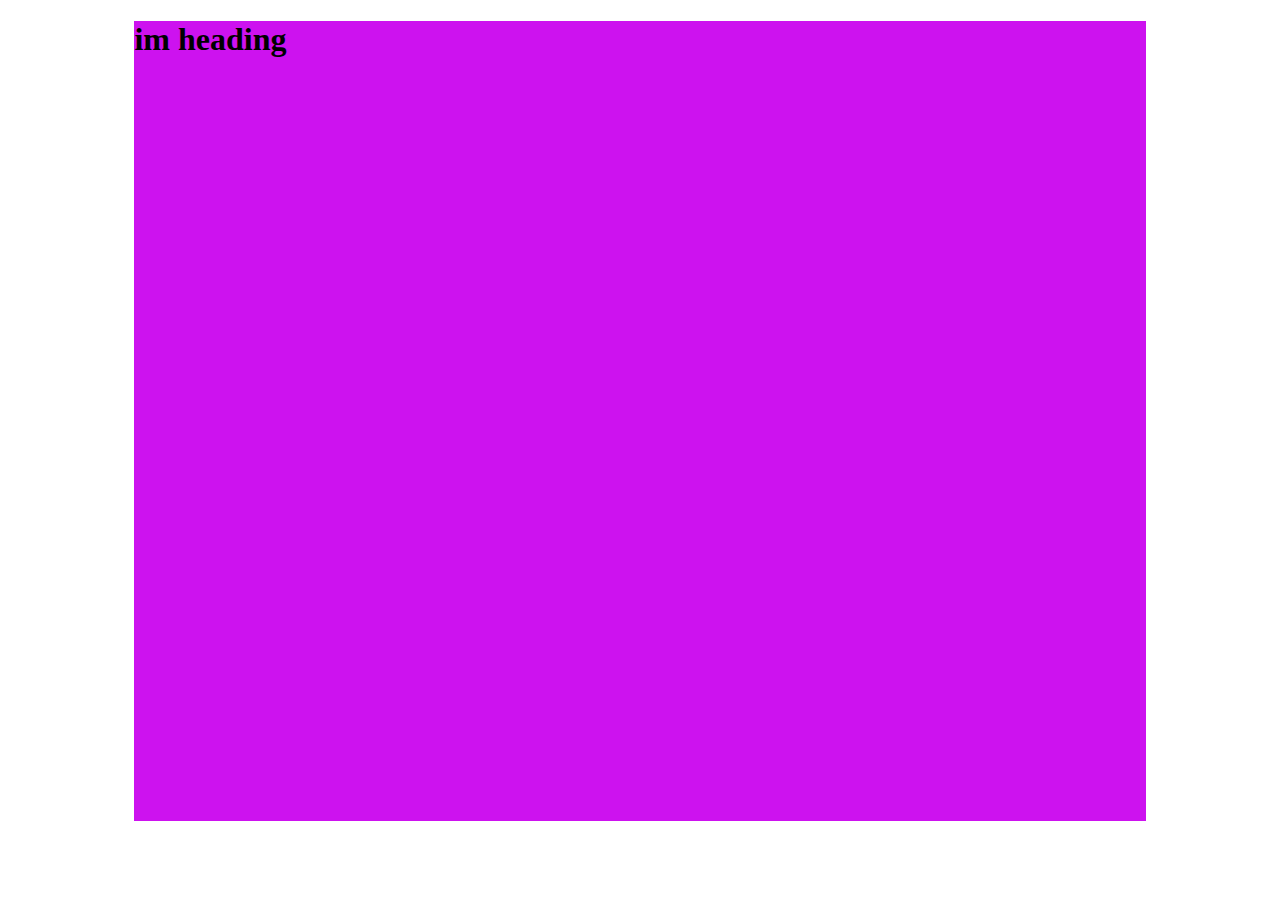
<file: css-img/index.html>
<!DOCTYPE html>
<html lang="en">
<head>
  <meta charset="UTF-8">
  <meta name="viewport" content="width=device-width, initial-scale=1.0">
  <link rel="stylesheet" href="styles.css">
  <title>Document</title>
</head>
<body>
  <section>
    <h1>im heading</h1>
  </section>
</body>
</html>
</file>
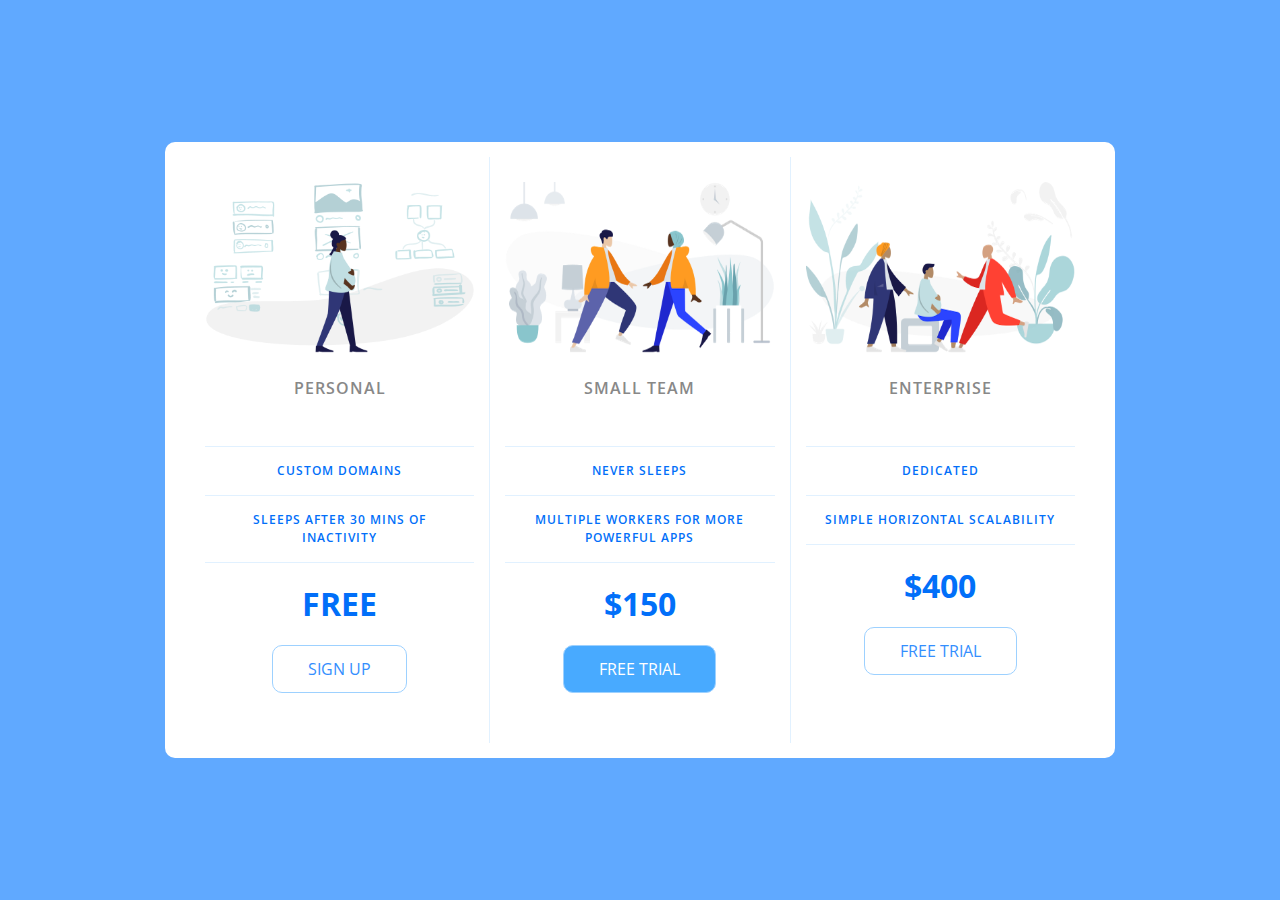
<file: PriceTableStarter/index.html>
<!DOCTYPE html>
<html lang="en">

<head>
    <meta charset="UTF-8">
    <meta name="viewport" content="width=device-width, initial-scale=1.0">
    <title>Price Tiers</title>
    <link rel="stylesheet" href="https://fonts.googleapis.com/css?family=Open+Sans:400,600,700">
    <link rel="stylesheet" href="app.css">
</head>

<body>
    <div class="panel pricing-table">

        <div class="pricing-plan">
            <img src="icons/icon1.png" alt="" class="pricing-img">
            <h2 class="pricing-header">Personal</h2>
            <ul class="pricing-features">
                <li class="pricing-features-item">Custom domains</li>
                <li class="pricing-features-item">Sleeps after 30 mins of inactivity</li>
            </ul>
            <span class="pricing-price">Free</span>
            <a href="#/" class="pricing-button">Sign up</a>
        </div>

        <div class="pricing-plan">
            <img src="icons/icon2.png" alt="" class="pricing-img">
            <h2 class="pricing-header">Small team</h2>
            <ul class="pricing-features">
                <li class="pricing-features-item">Never sleeps</li>
                <li class="pricing-features-item">Multiple workers for more powerful apps</li>
            </ul>
            <span class="pricing-price">$150</span>
            <a href="#/" class="pricing-button is-featured">Free trial</a>
        </div>

        <div class="pricing-plan">
            <img src="icons/icon3.png" alt="" class="pricing-img">
            <h2 class="pricing-header">Enterprise</h2>
            <ul class="pricing-features">
                <li class="pricing-features-item">Dedicated</li>
                <li class="pricing-features-item">Simple horizontal scalability</li>
            </ul>
            <span class="pricing-price">$400</span>
            <a href="#/" class="pricing-button">Free trial</a>
        </div>

    </div>

</body>

</html>
</file>
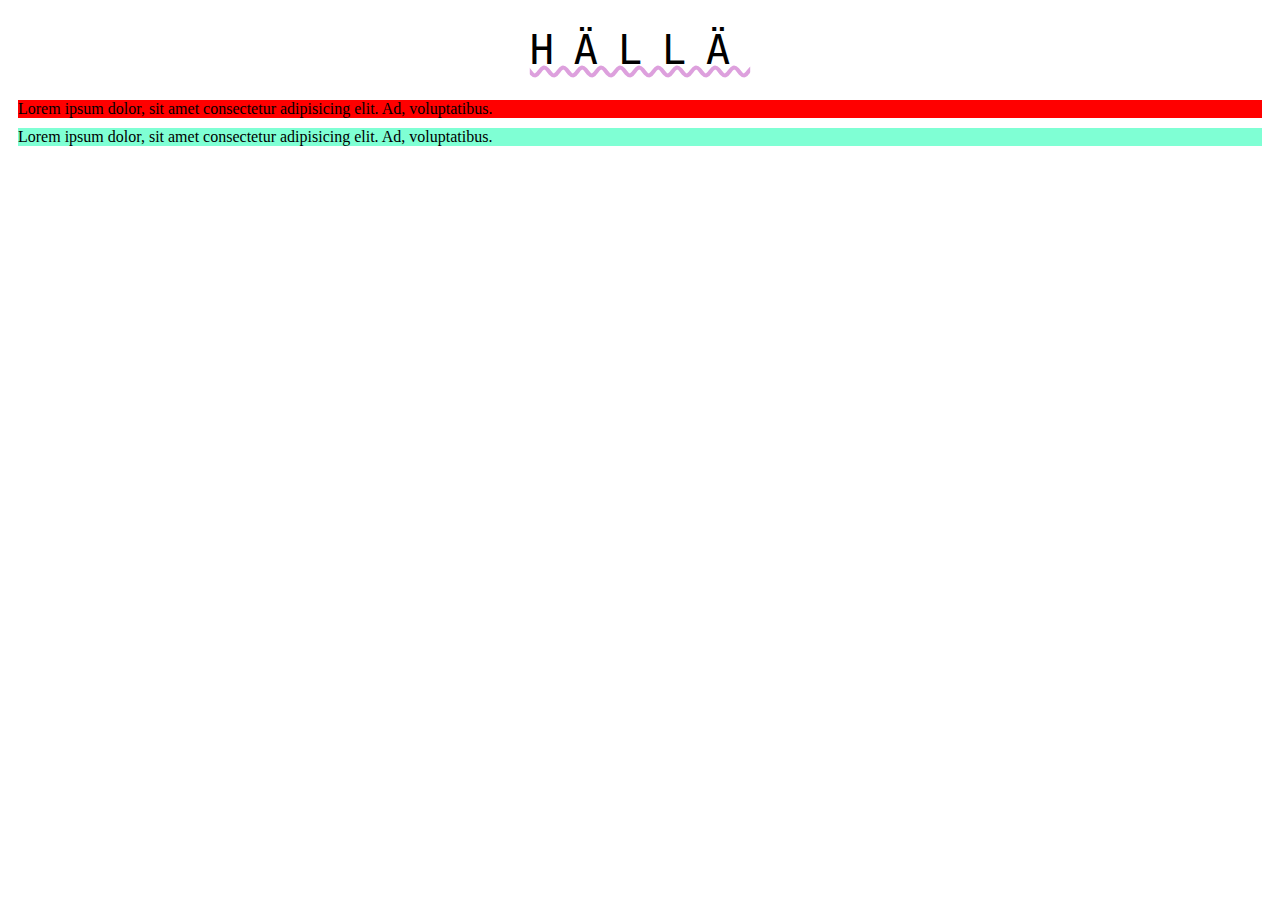
<file: section 2 - css/index.html>
<!DOCTYPE html>
<html lang="en">
<head>
  <meta charset="UTF-8">
  <meta name="viewport" content="width=device-width, initial-scale=1.0">
  <link rel="stylesheet" href="styles.css">
  <title>Document</title>
</head>
<body>
  
  <h1>Hällä</h1>
  <div id="one">Lorem ipsum dolor, sit amet consectetur adipisicing elit. Ad, voluptatibus.</div>
  <div id="two">Lorem ipsum dolor, sit amet consectetur adipisicing elit. Ad, voluptatibus.</div>
</body>
</html>
</file>
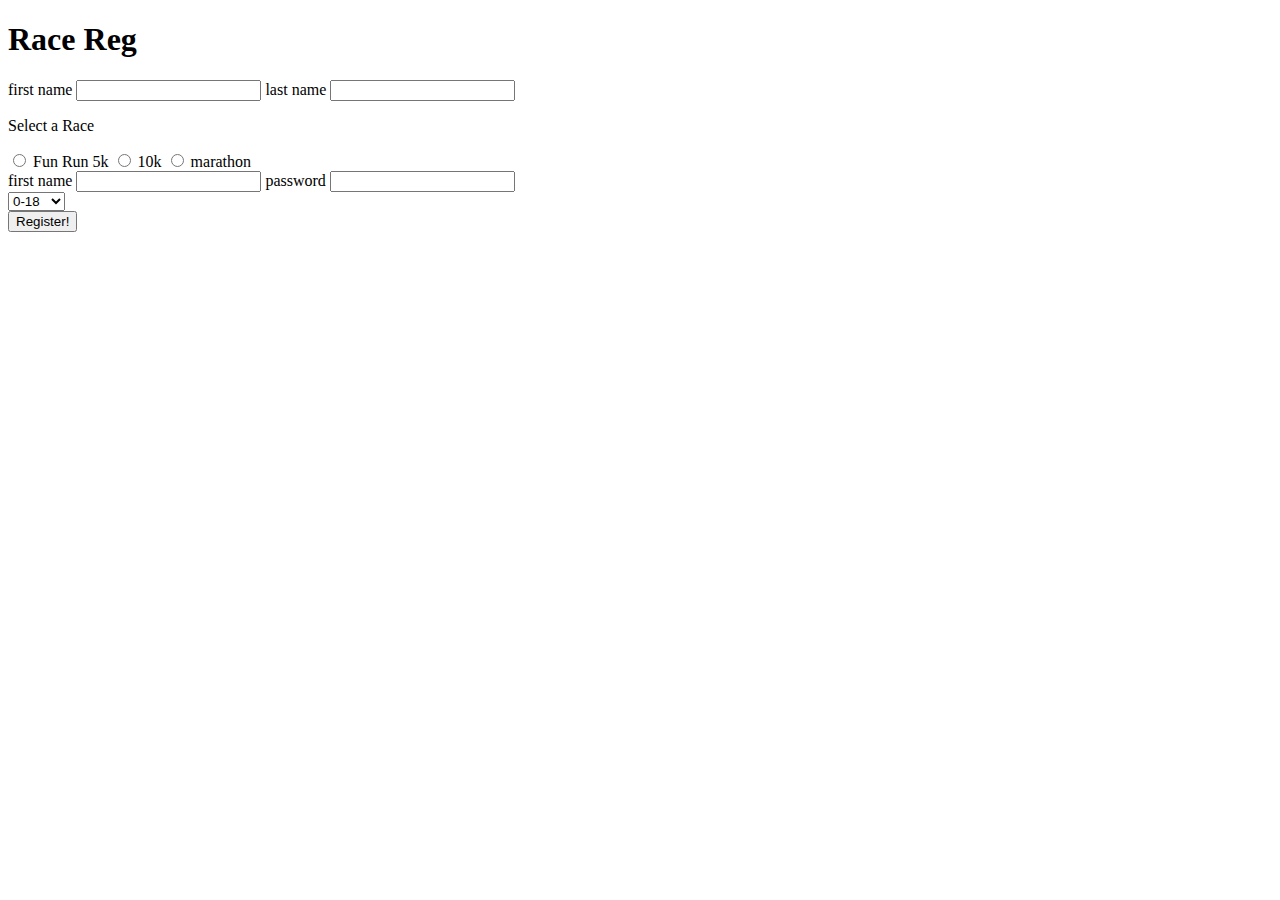
<file: section1/index.html>
<!DOCTYPE html>
<html lang="en">
<head>
  <meta charset="UTF-8">
  <meta name="viewport" content="width=device-width, initial-scale=1.0">
  <title>Document</title>
</head>
<body>
  <h1>Race Reg</h1>
  <form>
    <div>

      <label for="fname">first name</label>
      <input type="text" id="fname" name="fname" required>
      <label for="lname">last name</label>
      <input type="text" id="lname" name="lname"  required>
    </div>
    <p>Select a Race</p>
    <!-- value MÅ helst ikke være tall, sett til andre typer verdier -->
    <input type="radio" name="run" id="5k" value="5k"> <label for="5k">Fun Run 5k</label>
    <input type="radio" name="run" id="10k" value="10k"> <label for="10k">10k</label>
    <input type="radio" name="run" id="marathon" value="marathon"> <label for="marathon">marathon</label>
  
    <div>
    
      <label for="email">first name</label>
      <input type="email" id="email" name="email" required>
      <label for="password">password</label>
      <input type="text" id="password" name="password" required>
    </div>
    <div>
        <!-- value MÅ helst ikke være tall, bytt til kids, teenager, adults bla bla -->
      <select name="age_group" id="age">
        <option value="18">0-18</option>
        
        <option value="18-50">18-50</option>
        <option value="50++">50++</option>
      </select>
    </div>
    <button>Register!</button>
  </form>
</body>
</html>
</file>
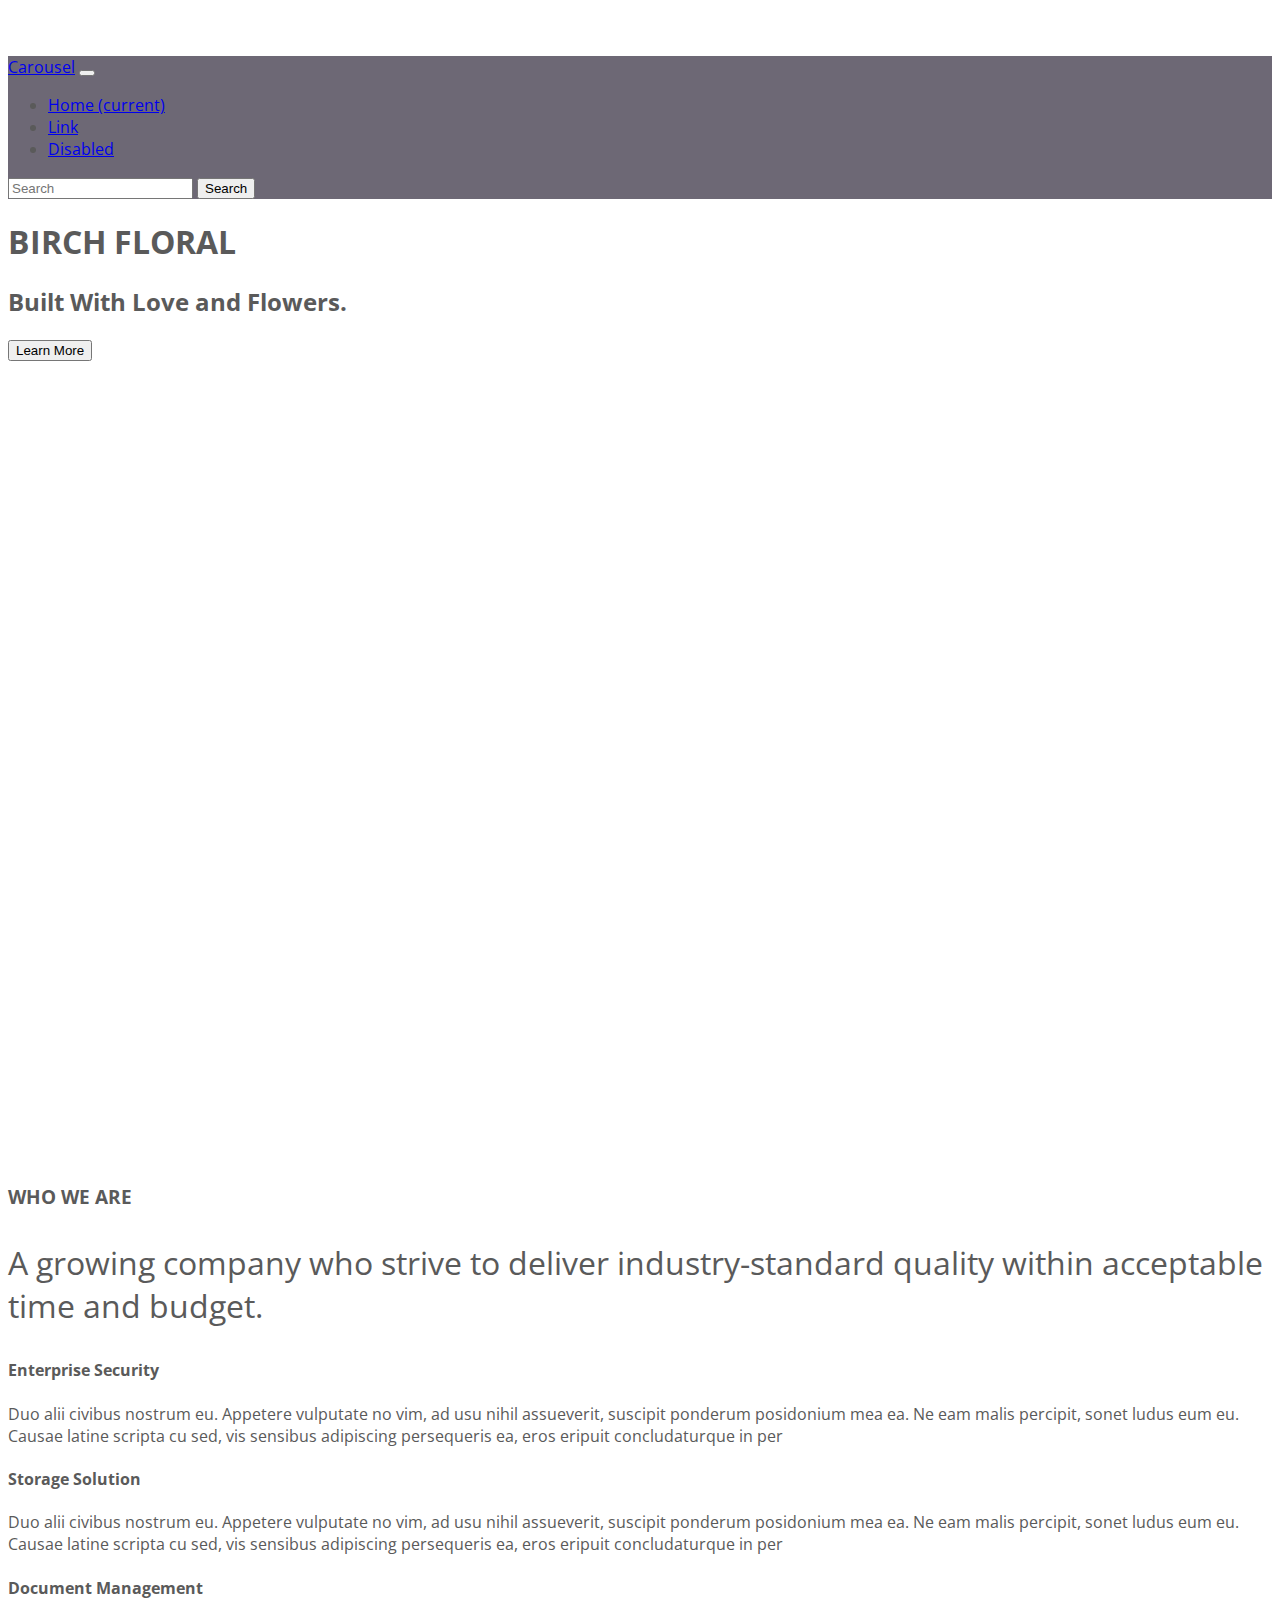
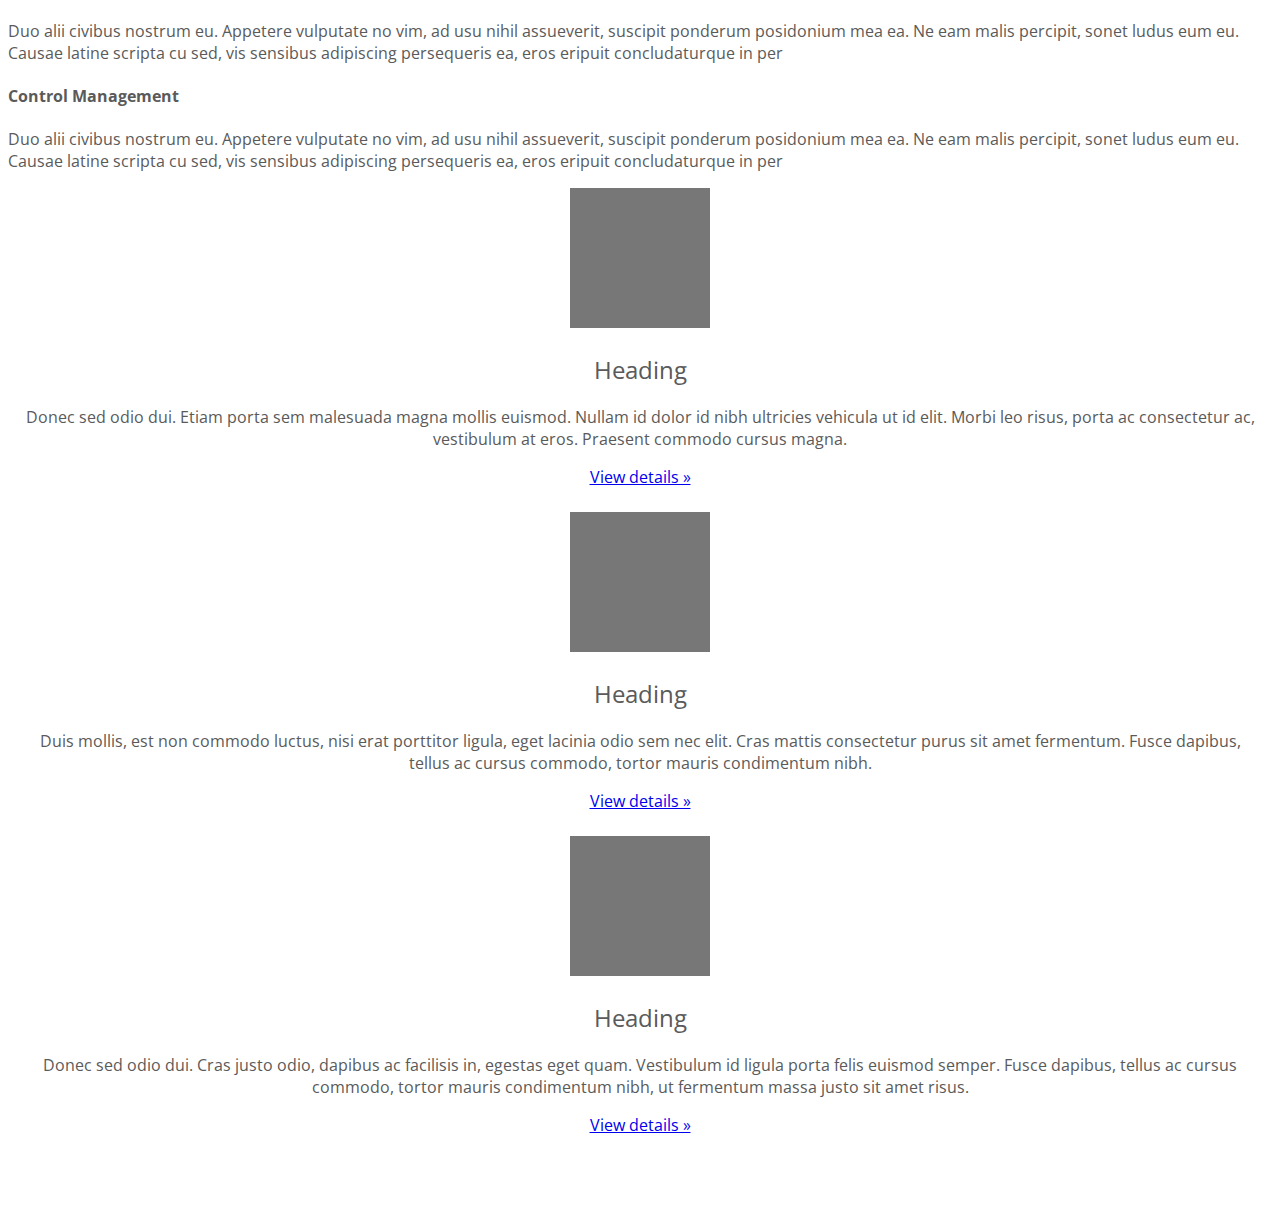
<file: cssAndHTML/Project/index.html>
<!DOCTYPE html>
<html lang="en">

<head>
    <meta charset="UTF-8">
    <meta name="viewport" content="width=device-width, initial-scale=1.0">
    <title>Bootstrap Basics</title>
    <link href="https://fonts.googleapis.com/css2?family=Open+Sans:wght@300;400;700&display=swap" rel="stylesheet">

    <link rel="stylesheet" href="https://stackpath.bootstrapcdn.com/bootstrap/4.5.0/css/bootstrap.min.css"
        integrity="sha384-9aIt2nRpC12Uk9gS9baDl411NQApFmC26EwAOH8WgZl5MYYxFfc+NcPb1dKGj7Sk" crossorigin="anonymous">
    <link rel="stylesheet" href="app.css">

</head>

<body>
    <header>
        <nav class="navbar navbar-expand-md navbar-dark fixed-top">
            <a class="navbar-brand" href="#">Carousel</a>
            <button class="navbar-toggler" type="button" data-toggle="collapse" data-target="#navbarCollapse"
                aria-controls="navbarCollapse" aria-expanded="false" aria-label="Toggle navigation">
                <span class="navbar-toggler-icon"></span>
            </button>
            <div class="collapse navbar-collapse" id="navbarCollapse">
                <ul class="navbar-nav mr-auto">
                    <li class="nav-item active">
                        <a class="nav-link" href="#">Home <span class="sr-only">(current)</span></a>
                    </li>
                    <li class="nav-item">
                        <a class="nav-link" href="#">Link</a>
                    </li>
                    <li class="nav-item">
                        <a class="nav-link disabled" href="#" tabindex="-1" aria-disabled="true">Disabled</a>
                    </li>
                </ul>
                <form class="form-inline mt-2 mt-md-0">
                    <input class="form-control mr-sm-2" type="text" placeholder="Search" aria-label="Search">
                    <button class="btn btn-outline-success my-2 my-sm-0" type="submit">Search</button>
                </form>
            </div>
        </nav>
    </header>
    <main role="main">
        <div class="container-fluid hero d-flex align-items-center justify-content-center">
            <div class="text-center">
                <h1 class="display-1 mb-0">BIRCH FLORAL</h1>
                <h2 class="display-4 mt-0">Built With Love and Flowers.</h2>
                <button class="btn btn-lg btn-primary">Learn More</button>
            </div>
        </div>

        <div class="container">
            <div class="row">
                <div class="col-md-7">
                    <h3>WHO WE ARE</h3>
                    <p class="lead">
                        A growing company who strive to deliver industry-standard quality within acceptable time and
                        budget.
                    </p>
                </div>
            </div>
            <div class="row">
                <div class="col-sm-6 my-4">
                    <h4>Enterprise Security</h4>
                    <p class="text-muted">Duo alii civibus nostrum eu. Appetere vulputate no vim, ad usu nihil
                        assueverit, suscipit
                        ponderum posidonium mea ea. Ne eam malis percipit, sonet ludus eum eu. Causae latine scripta cu
                        sed, vis sensibus adipiscing persequeris ea, eros eripuit concludaturque in per</p>
                </div>
                <div class="col-sm-6 my-4">
                    <h4>Storage Solution</h4>
                    <p class="text-muted">Duo alii civibus nostrum eu. Appetere vulputate no vim, ad usu nihil
                        assueverit, suscipit
                        ponderum posidonium mea ea. Ne eam malis percipit, sonet ludus eum eu. Causae latine scripta cu
                        sed, vis sensibus adipiscing persequeris ea, eros eripuit concludaturque in per</p>
                </div>
                <div class="col-sm-6 my-4">
                    <h4>Document Management</h4>
                    <p class="text-muted">Duo alii civibus nostrum eu. Appetere vulputate no vim, ad usu nihil
                        assueverit, suscipit
                        ponderum posidonium mea ea. Ne eam malis percipit, sonet ludus eum eu. Causae latine scripta cu
                        sed, vis sensibus adipiscing persequeris ea, eros eripuit concludaturque in per</p>
                </div>
                <div class="col-sm-6 my-4">
                    <h4>Control Management</h4>
                    <p class="text-muted">Duo alii civibus nostrum eu. Appetere vulputate no vim, ad usu nihil
                        assueverit, suscipit
                        ponderum posidonium mea ea. Ne eam malis percipit, sonet ludus eum eu. Causae latine scripta cu
                        sed, vis sensibus adipiscing persequeris ea, eros eripuit concludaturque in per</p>
                </div>
            </div>
        </div>

        <div class="container marketing">

            <!-- Three columns of text below the carousel -->
            <div class="row">
                <div class="col-lg-4">
                    <svg class="bd-placeholder-img rounded-circle" width="140" height="140"
                        xmlns="http://www.w3.org/2000/svg" preserveAspectRatio="xMidYMid slice" focusable="false"
                        role="img" aria-label="Placeholder: 140x140">
                        <title>Placeholder</title>
                        <rect width="100%" height="100%" fill="#777" /><text x="50%" y="50%" fill="#777"
                            dy=".3em">140x140</text>
                    </svg>
                    <h2>Heading</h2>
                    <p>Donec sed odio dui. Etiam porta sem malesuada magna mollis euismod. Nullam id dolor id nibh
                        ultricies vehicula ut id elit. Morbi leo risus, porta ac consectetur ac, vestibulum at eros.
                        Praesent commodo cursus magna.</p>
                    <p><a class="btn btn-secondary" href="#" role="button">View details &raquo;</a></p>
                </div><!-- /.col-lg-4 -->
                <div class="col-lg-4">
                    <svg class="bd-placeholder-img rounded-circle" width="140" height="140"
                        xmlns="http://www.w3.org/2000/svg" preserveAspectRatio="xMidYMid slice" focusable="false"
                        role="img" aria-label="Placeholder: 140x140">
                        <title>Placeholder</title>
                        <rect width="100%" height="100%" fill="#777" /><text x="50%" y="50%" fill="#777"
                            dy=".3em">140x140</text>
                    </svg>
                    <h2>Heading</h2>
                    <p>Duis mollis, est non commodo luctus, nisi erat porttitor ligula, eget lacinia odio sem nec elit.
                        Cras mattis consectetur purus sit amet fermentum. Fusce dapibus, tellus ac cursus commodo,
                        tortor mauris condimentum nibh.</p>
                    <p><a class="btn btn-secondary" href="#" role="button">View details &raquo;</a></p>
                </div><!-- /.col-lg-4 -->
                <div class="col-lg-4">
                    <svg class="bd-placeholder-img rounded-circle" width="140" height="140"
                        xmlns="http://www.w3.org/2000/svg" preserveAspectRatio="xMidYMid slice" focusable="false"
                        role="img" aria-label="Placeholder: 140x140">
                        <title>Placeholder</title>
                        <rect width="100%" height="100%" fill="#777" /><text x="50%" y="50%" fill="#777"
                            dy=".3em">140x140</text>
                    </svg>
                    <h2>Heading</h2>
                    <p>Donec sed odio dui. Cras justo odio, dapibus ac facilisis in, egestas eget quam. Vestibulum id
                        ligula porta felis euismod semper. Fusce dapibus, tellus ac cursus commodo, tortor mauris
                        condimentum nibh, ut fermentum massa justo sit amet risus.</p>
                    <p><a class="btn btn-secondary" href="#" role="button">View details &raquo;</a></p>
                </div><!-- /.col-lg-4 -->
            </div><!-- /.row -->



    </main>

    </div>
    <script src="https://code.jquery.com/jquery-3.5.1.slim.min.js"
        integrity="sha384-DfXdz2htPH0lsSSs5nCTpuj/zy4C+OGpamoFVy38MVBnE+IbbVYUew+OrCXaRkfj"
        crossorigin="anonymous"></script>
    <script src="https://cdn.jsdelivr.net/npm/popper.js@1.16.0/dist/umd/popper.min.js"
        integrity="sha384-Q6E9RHvbIyZFJoft+2mJbHaEWldlvI9IOYy5n3zV9zzTtmI3UksdQRVvoxMfooAo"
        crossorigin="anonymous"></script>
    <script src="https://stackpath.bootstrapcdn.com/bootstrap/4.5.0/js/bootstrap.min.js"
        integrity="sha384-OgVRvuATP1z7JjHLkuOU7Xw704+h835Lr+6QL9UvYjZE3Ipu6Tp75j7Bh/kR0JKI"
        crossorigin="anonymous"></script>
</body>

</html>
</file>
<file: css-img/styles.css>
/* body {
  display: flex;
  justify-content: center;
  align-items: center;
} */

section {
  background-color: #cd12ef;
  width: 80%;
  height: 800px;
  margin: 0 auto;
  background-size: 100%;
  background-position: center;
  /* background-repeat: no-repeat; */
  background-image: url("https://images.unsplash.com/photo-1599038064534-cff1ad14ca00?ixid=MXwxMjA3fDB8MHxwaG90by1wYWdlfHx8fGVufDB8fHw%3D&ixlib=rb-1.2.1&auto=format&fit=crop&w=1571&q=80");
}
</file>
<file: section 2 - css/styles.css>
* {
  box-sizing: border-box;
}
h1 {
  text-transform: uppercase;
  font-family: monospace;
  text-align: center;
  font-weight: 100;
  font-size: 40px;
  letter-spacing: 20px;
  text-decoration: wavy underline plum;
  white-space: nowrap;
}
#one {
  background-color: red;
  margin: 10px;
}
#two {
  background-color: aquamarine;
  margin: 10px;
}
</file>
<file: cssAndHTML/Project/app.css>
/* GLOBAL STYLES
-------------------------------------------------- */
/* Padding below the footer and lighter body text */

body {
    padding-top: 3rem;
    padding-bottom: 3rem;
    color: #5a5a5a;
    font-family: 'Open Sans';
  }
  
  
  /* CUSTOMIZE THE CAROUSEL
  -------------------------------------------------- */
  
  /* Carousel base class */
  .carousel, .hero {
    margin-bottom: 4rem;
  }
  /* Since positioning the image, we need to help out the caption */
  .carousel-caption {
    bottom: 3rem;
    z-index: 10;
  }
  
  /* Declare heights because of positioning of img element */
  .carousel-item {
    height: 32rem;
  }
  .carousel-item > img {
    position: absolute;
    top: 0;
    left: 0;
    min-width: 100%;
    height: 32rem;
  }
  
  
  /* MARKETING CONTENT
  -------------------------------------------------- */
  
  /* Center align the text within the three columns below the carousel */
  .marketing .col-lg-4 {
    margin-bottom: 1.5rem;
    text-align: center;
  }
  .marketing h2 {
    font-weight: 400;
  }
  .marketing .col-lg-4 p {
    margin-right: .75rem;
    margin-left: .75rem;
  }
  
  
  /* Featurettes
  ------------------------- */
  
  .featurette-divider {
    margin: 5rem 0; /* Space out the Bootstrap <hr> more */
  }
  
  /* Thin out the marketing headings */
  .featurette-heading {
    font-weight: 300;
    line-height: 1;
    letter-spacing: -.05rem;
  }
  
  
  /* RESPONSIVE CSS
  -------------------------------------------------- */
  
  @media (min-width: 40em) {
    /* Bump up size of carousel content */
    .carousel-caption p {
      margin-bottom: 1.25rem;
      font-size: 1.25rem;
      line-height: 1.4;
    }
  
    .featurette-heading {
      font-size: 50px;
    }
  }
  
  @media (min-width: 62em) {
    .featurette-heading {
      margin-top: 7rem;
    }
  }

  .hero {
    background: url("https://images.unsplash.com/photo-1543157145-f78c636d023d?ixlib=rb-1.2.1&ixid=eyJhcHBfaWQiOjEyMDd9&auto=format&fit=crop&w=2550&q=80");
    background-position: top left;
    background-size: cover;
    height: 100vh;
  }

  .lead {
    font-size: 2em;
  }

  nav.navbar {
    background-color: #6d6875;
  }
</file>
<file: PriceTableStarter/app.css>
/* http://meyerweb.com/eric/tools/css/reset/ 
   v2.0 | 20110126
   License: none (public domain)
*/

html,
body,
div,
span,
applet,
object,
iframe,
h1,
h2,
h3,
h4,
h5,
h6,
p,
blockquote,
pre,
a,
abbr,
acronym,
address,
big,
cite,
code,
del,
dfn,
em,
img,
ins,
kbd,
q,
s,
samp,
small,
strike,
strong,
sub,
sup,
tt,
var,
b,
u,
i,
center,
dl,
dt,
dd,
ol,
ul,
li,
fieldset,
form,
label,
legend,
table,
caption,
tbody,
tfoot,
thead,
tr,
th,
td,
article,
aside,
canvas,
details,
embed,
figure,
figcaption,
footer,
header,
hgroup,
menu,
nav,
output,
ruby,
section,
summary,
time,
mark,
audio,
video {
  margin: 0;
  padding: 0;
  border: 0;
  font-size: 100%;
  font: inherit;
  vertical-align: baseline;
}
/* HTML5 display-role reset for older browsers */
article,
aside,
details,
figcaption,
figure,
footer,
header,
hgroup,
menu,
nav,
section {
  display: block;
}
body {
  line-height: 1;
}
ol,
ul {
  list-style: none;
}
blockquote,
q {
  quotes: none;
}
blockquote:before,
blockquote:after,
q:before,
q:after {
  content: "";
  content: none;
}
table {
  border-collapse: collapse;
  border-spacing: 0;
}
html {
  box-sizing: border-box;
  font-family: "Open Sans";
}
body {
  background-color: #60a9ff;
  display: flex;
  justify-content: center;
  align-items: center;
  min-height: 100vh;
}
.panel {
  background-color: #fff;
  border-radius: 10px;
  padding: 15px 25px;
  width: 100%;
  max-width: 900px;
  display: flex;
  flex-direction: column;
  text-align: center;
  text-transform: uppercase;
}
.pricing-plan {
  border-bottom: 1px solid #e1f1ff;
}

.pricing-plan:last-child {
  border-bottom: none;
}
.pricing-img {
  margin-bottom: 25px;
  max-width: 100%;
}
.pricing-header {
  color: #888;
  font-weight: 600;
  letter-spacing: 1px;
}

.pricing-features {
  margin: 50px 0 25px;
  color: #016ff9;
}

.pricing-features-item {
  font-weight: 600;
  letter-spacing: 1px;
  font-size: 12px;
  line-height: 1.5;
  padding: 15px;
  border-top: 1px solid #e1f1ff;
}
.pricing-features-item:last-child {
  border-bottom: 1px solid #e1f1ff;
}
.pricing-price {
  color: #016ff9;
  display: block;
  font-size: 32px;
  font-weight: 700;
}

.pricing-button {
  border: 1px solid #9dd1ff;
  border-radius: 10px;
  color: #348efe;
  display: inline-block;
  padding: 15px 35px;
  text-decoration: none;
  margin: 25px 0;
  transition: background-color 200ms ease-in-out;
}

.pricing-button:hover,
.pricing-button:focus {
  background-color: #e1f1ff;
}

.pricing-button.is-featured {
  background-color: #48aaff;
  color: white;
}
.pricing-button.is-featured:hover,
.pricing-button.is-featured:focus {
  background-color: #269aff;
}

@media (min-width: 900px) {
  .panel {
    flex-direction: row;
  }
  .pricing-plan {
    border-bottom: none;
    border-right: 1px solid #e1f1ff;
    padding: 25px 15px;
  }
  .pricing-plan:last-child {
    border-right: 0;
  }
}
</file>
